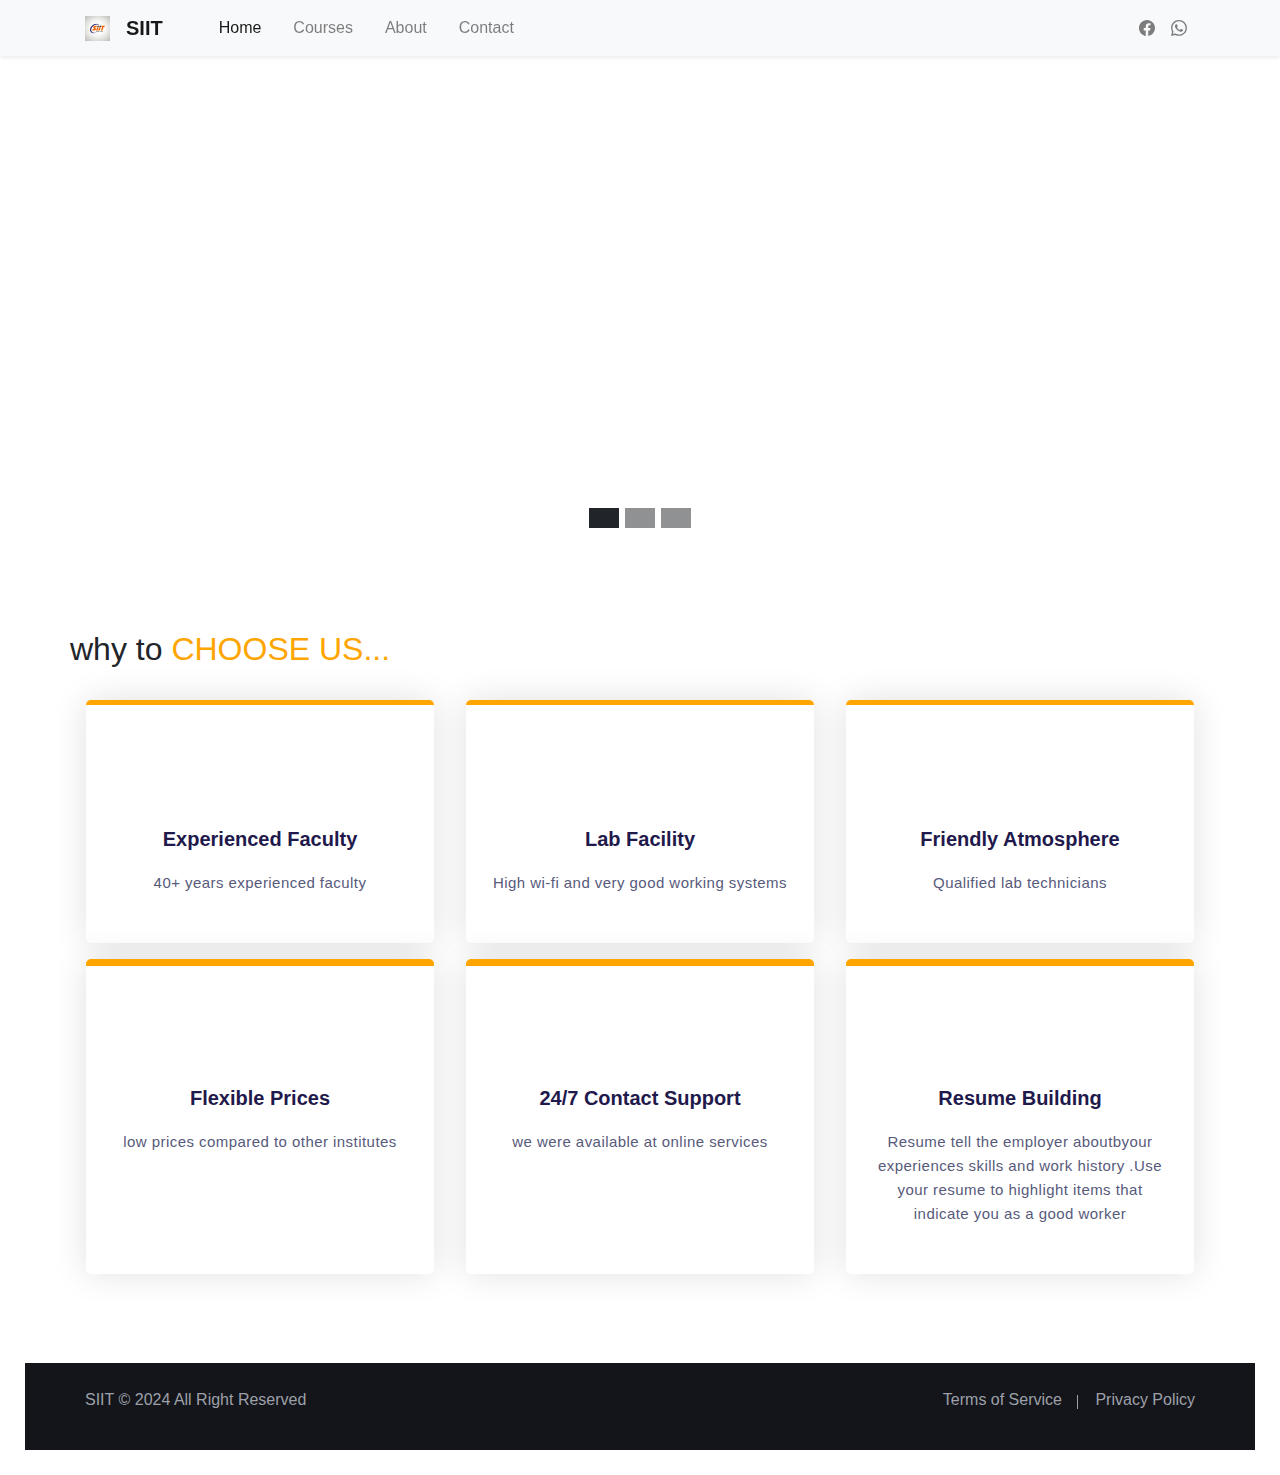
<file: index.html>
<html lang="en">
<head>
  <title>SIIT EDUCATION</title>
  <meta charset="utf-8">
  <meta name="viewport" content="width=device-width, initial-scale=1">
  <link rel="stylesheet" href="https://cdn.jsdelivr.net/npm/bootstrap@4.6.2/dist/css/bootstrap.min.css">
  <link rel="stylesheet" href="/assets/css/style.css">
  <link href="https://fonts.googleapis.com/icon?family=Material+Icons"
  rel="stylesheet">
  <script src="https://cdn.jsdelivr.net/npm/jquery@3.7.1/dist/jquery.slim.min.js"></script>
  <script src="https://cdn.jsdelivr.net/npm/popper.js@1.16.1/dist/umd/popper.min.js"></script>
  <script src="https://cdn.jsdelivr.net/npm/bootstrap@4.6.2/dist/js/bootstrap.bundle.min.js"></script>
</head>
<body>


    <nav class="navbar navbar-expand-lg navbar-light shadow-sm bg-light fixed-top">
        <div class="container"> <a class="navbar-brand d-flex align-items-center" href="#">
<img class="logo" src="/assets/images/siit logo.jpg" width="25px"/>
        <span class="ml-3 font-weight-bold">SIIT</apan>
        </a> <button class="navbar-toggler navbar-toggler-right border-0" type="button" data-toggle="collapse" data-target="#navbar4">
        <span class="navbar-toggler-icon"></span>
        </button>
        
        
        <div class="collapse navbar-collapse" id="navbar4">
        <ul class="navbar-nav mr-auto pl-lg-4">
        <li class="nav-item px-lg-2 active"> <a class="nav-link" href="index.html"> <span class="d-inline-block d-lg-none icon-width"><i class="fas fa-home"></i></span>Home</a> </li>
        <li class="nav-item px-lg-2"> <a class="nav-link" href="/courses.html"><span class="d-inline-block d-lg-none icon-width"><i class="fas fa-spa"></i></span>Courses</a> </li>
        <li class="nav-item px-lg-2"> <a class="nav-link" href="/about.html"><span class="d-inline-block d-lg-none icon-width"><i class="far fa-user"></i></i></span>About</a> </li>
        
        <!-- <li class="nav-item px-lg-2 dropdown d-menu">
        <a class="nav-link dropdown-toggle" href="#" id="dropdown01" data-toggle="dropdown" aria-haspopup="true" aria-expanded="false"><span class="d-inline-block d-lg-none icon-width"><i class="far fa-caret-square-down"></i></span>Dropdown
        <svg  id="arrow" xmlns="http://www.w3.org/2000/svg" width="14" height="14" viewBox="0 0 24 24" fill="none" stroke="currentColor" stroke-width="2" stroke-linecap="round" stroke-linejoin="round">
        <polyline points="6 9 12 15 18 9"></polyline>
        </svg> -->
        </a>
        <!-- <div class="dropdown-menu shadow-sm sm-menu" aria-labelledby="dropdown01">
        <a class="dropdown-item" href="#">Action</a>
        <a class="dropdown-item" href="#">Another action</a>
        <a class="dropdown-item" href="#">Something else here</a>
        </div> -->
        </li>
        
        <li class="nav-item px-lg-2"> <a class="nav-link" href="/contact.html"><span class="d-inline-block d-lg-none icon-width"><i class="far fa-envelope"></i></span>Contact</a> </li>
        </ul>
        <ul class="navbar-nav ml-auto mt-3 mt-lg-0">
        <li class="nav-item"> <a class="nav-link" href="https://www.facebook.com/murty.trinadha">
          <svg xmlns="http://www.w3.org/2000/svg" width="16" height="16" fill="currentColor" class="bi bi-facebook" viewBox="0 0 16 16">
            <path d="M16 8.049c0-4.446-3.582-8.05-8-8.05C3.58 0-.002 3.603-.002 8.05c0 4.017 2.926 7.347 6.75 7.951v-5.625h-2.03V8.05H6.75V6.275c0-2.017 1.195-3.131 3.022-3.131.876 0 1.791.157 1.791.157v1.98h-1.009c-.993 0-1.303.621-1.303 1.258v1.51h2.218l-.354 2.326H9.25V16c3.824-.604 6.75-3.934 6.75-7.951"/>
          </svg>        </a> </li>
        <li class="nav-item"> <a class="nav-link" href="https://wa.me/9959755936">
          <svg xmlns="http://www.w3.org/2000/svg" width="16" height="16" fill="currentColor" class="bi bi-whatsapp" viewBox="0 0 16 16">
            <path d="M13.601 2.326A7.85 7.85 0 0 0 7.994 0C3.627 0 .068 3.558.064 7.926c0 1.399.366 2.76 1.057 3.965L0 16l4.204-1.102a7.9 7.9 0 0 0 3.79.965h.004c4.368 0 7.926-3.558 7.93-7.93A7.9 7.9 0 0 0 13.6 2.326zM7.994 14.521a6.6 6.6 0 0 1-3.356-.92l-.24-.144-2.494.654.666-2.433-.156-.251a6.56 6.56 0 0 1-1.007-3.505c0-3.626 2.957-6.584 6.591-6.584a6.56 6.56 0 0 1 4.66 1.931 6.56 6.56 0 0 1 1.928 4.66c-.004 3.639-2.961 6.592-6.592 6.592m3.615-4.934c-.197-.099-1.17-.578-1.353-.646-.182-.065-.315-.099-.445.099-.133.197-.513.646-.627.775-.114.133-.232.148-.43.05-.197-.1-.836-.308-1.592-.985-.59-.525-.985-1.175-1.103-1.372-.114-.198-.011-.304.088-.403.087-.088.197-.232.296-.346.1-.114.133-.198.198-.33.065-.134.034-.248-.015-.347-.05-.099-.445-1.076-.612-1.47-.16-.389-.323-.335-.445-.34-.114-.007-.247-.007-.38-.007a.73.73 0 0 0-.529.247c-.182.198-.691.677-.691 1.654s.71 1.916.81 2.049c.098.133 1.394 2.132 3.383 2.992.47.205.84.326 1.129.418.475.152.904.129 1.246.08.38-.058 1.171-.48 1.338-.943.164-.464.164-.86.114-.943-.049-.084-.182-.133-.38-.232"/>
          </svg>        </a> </li>
        
        </ul>
        </div>
        </div>
        </nav>
        
        <!--The html below this line is for display purpose only-->
       <section class="section">
        <div id="carousel" class="carousel slide" data-ride="carousel">
          <ol class="carousel-indicators">
            <li data-target="#carousel" data-slide-to="0" class="active"></li>
            <li data-target="#carousel" data-slide-to="1"></li>
            <li data-target="#carousel" data-slide-to="2"></li>
          </ol>
  
          <div class="carousel-inner" role="listbox">
  
            <div class="carousel-item active" style="background-image: url('https://images.unsplash.com/photo-1531538606174-0f90ff5dce83?q=80&w=1974&auto=format&fit=crop&ixlib=rb-4.0.3&ixid=M3wxMjA3fDB8MHxwaG90by1wYWdlfHx8fGVufDB8fHx8fA%3D%3D'); background-size: cover;">
              <div class="caption">
                <h1>Create and share your whatever</h1>
                <h2>Make it easy for you to do whatever this thing does.</h2>
              </div>
            </div>
  
            <div class="carousel-item" style="background-image: url('https://images.unsplash.com/photo-1607799279861-4dd421887fb3?q=80&w=2070&auto=format&fit=crop&ixlib=rb-4.0.3&ixid=M3wxMjA3fDB8MHxwaG90by1wYWdlfHx8fGVufDB8fHx8fA%3D%3D'); background-size: cover;">
              <div class="caption">
                <h1>Something and share your whatever</h1>
                <h2>Else it easy for you to do whatever this thing does.</h2>
  
                <!-- <a class="big-button" href="" title="">Create Project</a> -->
                <div class="clear"></div>
                <!-- <a class="view-demo" href="" title="">View Demo</a> -->
              </div>
            </div>
            
            <div class="carousel-item" style="background-image: url('https://images.unsplash.com/photo-1536148935331-408321065b18?q=80&w=1887&auto=format&fit=crop&ixlib=rb-4.0.3&ixid=M3wxMjA3fDB8MHxwaG90by1wYWdlfHx8fGVufDB8fHx8fA%3D%3D'); background-size:auto;">
              <div class="caption">
                <h1>Create and share your whatever</h1>
                <h2>Make it easy for you to do whatever this thing does.</h2>
              </div>
            </div>
  
          </div>
          
          <a class="carousel-control-prev" href="#carousel" role="button" data-slide="prev">
            <span class="carousel-control-prev-icon" aria-hidden="true"></span>
            <span class="sr-only">Previous</span>
          </a>
          <a class="carousel-control-next" href="#carousel" role="button" data-slide="next">
            <span class="carousel-control-next-icon" aria-hidden="true"></span>
            <span class="sr-only">Next</span>
          </a>
  
        </div>
       </section>
       <!-- ADVERTISERS SERVICE CARD -->
<section id="advertisers" class="advertisers-service-sec pt-5 pb-5" style="padding: 25px;">
  <div class="container">
    <div class="row">
      <div class="section-header text-center">
        <h2 class="fw-bold fs-1">
          why to
          <span class="b-class" style="color: orange;"> CHOOSE US... </span>
        </h2>
       
      </div>
    </div>
    <div class="row mt-5 mt-md-4 row-cols-1 row-cols-sm-1 row-cols-md-3 justify-content-center">
      <div class="col">
        <div class="service-card">
          <div class="icon-wrapper">
            <i class="fa-solid fa-chart-line"></i>
          </div>
          <h3>experienced faculty</h3>
          <p>
            40+ years experienced faculty
          </p>
        </div>
      </div>
      <div class="col">
        <div class="service-card">
          <div class="icon-wrapper">
            <i class="fa-solid fa-arrows-down-to-people"></i>
          </div>
          <h3>Lab facility</h3>
          <p>
           High wi-fi and very good working systems 
          </p>
        </div>
      </div>
      <div class="col">
        <div class="service-card">
          <div class="icon-wrapper">
            <i class="fa-solid fa-globe"></i>
          </div>
          <h3>Friendly Atmosphere</h3>
          <p>
            Qualified lab technicians 
          </p>
        </div>
      </div>
      <div class="col">
        <div class="service-card">
          <div class="icon-wrapper">
            <i class="fa-solid fa-money-check-dollar"></i>
          </div>
          <h3>Flexible prices</h3>
          <p>
            low prices compared to other institutes
          </p>
        </div>
      </div>
      <div class="col">
        <div class="service-card">
          <div class="icon-wrapper">
            <i class="fa-regular fa-circle-check"></i>
          </div>
          <h3>24/7 contact support</h3>
          <p>
            we were available at online services
          </p>
        </div>
      </div>
      <div class="col">
        <div class="service-card">
          <div class="icon-wrapper">
            <i class="fa-solid fa-people-group"></i>
          </div>
          <h3>Resume building</h3>
          <p>
            Resume tell the employer aboutbyour experiences skills and work history .Use your resume to highlight items that indicate you as a good worker
          </p>
        </div>
      </div>
    </div>
  </div>
</section>


<!-- ADVERTISERS SERVICE CARD ENDED -->
        
<script>

$(document).ready(function () {
    if ($(window).width() > 991){
    $('.navbar-light .d-menu').hover(function () {
            $(this).find('.sm-menu').first().stop(true, true).slideDown(150);
        }, function () {
            $(this).find('.sm-menu').first().stop(true, true).delay(120).slideUp(100);
        });
        }
    });
        </script>
        <script src="https://ajax.googleapis.com/ajax/libs/jquery/3.7.1/jquery.min.js"></script>
        <script src="https://cdnjs.cloudflare.com/ajax/libs/jquery/3.7.1/jquery.min.js" integrity="sha512-v2CJ7UaYy4JwqLDIrZUI/4hqeoQieOmAZNXBeQyjo21dadnwR+8ZaIJVT8EE2iyI61OV8e6M8PP2/4hpQINQ/g==" crossorigin="anonymous" referrerpolicy="no-referrer"></script>
        <section class="section">
        
        

          <!-- main-footer end -->
          <div class="footer-bottom">
              <div class="container">
                  <div class="row">
                      <div class="col-lg-6 col-md-6 col-sm-12 column">
                          <div class="copyright"><a href="#">SIIT</a> &copy; 2024 All Right Reserved</div>
                      </div>
                      <div class="col-lg-6 col-md-6 col-sm-12 column">
                          <ul class="footer-nav">
                              <li><a href="#">Terms of Service</a></li>
                              <li><a href="#">Privacy Policy</a></li>
                          </ul>
                      </div>
                  </div>
              </div>
          </div>
          </section>
</body>
</html>
</file>
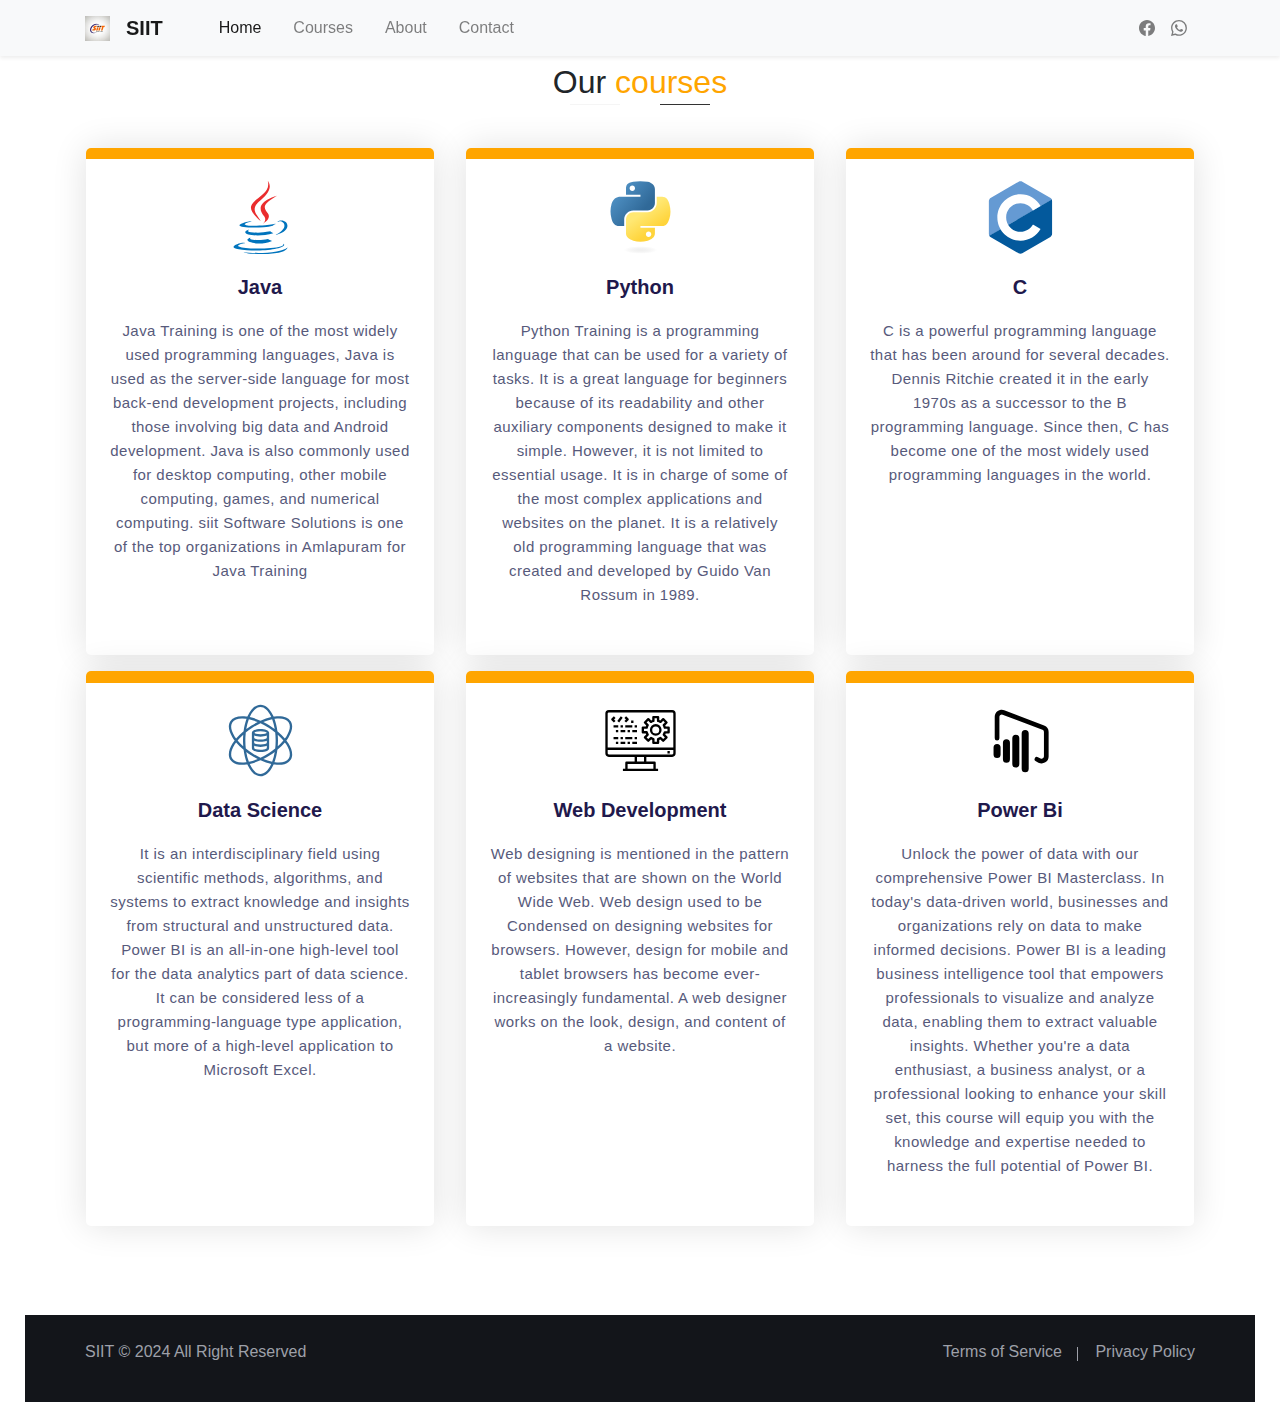
<file: courses.html>
<html lang="en"></html>
<head>
  <title>SIIT EDUCATION</title>
  <meta charset="utf-8">
  <meta name="viewport" content="width=device-width, initial-scale=1">
  <link rel="stylesheet" href="https://cdn.jsdelivr.net/npm/bootstrap@4.6.2/dist/css/bootstrap.min.css">
  <link rel="stylesheet" href="/assets/css/style.css">
  <link href="https://fonts.googleapis.com/icon?family=Material+Icons"
  rel="stylesheet">
  <script src="https://cdn.jsdelivr.net/npm/jquery@3.7.1/dist/jquery.slim.min.js"></script>
  <script src="https://cdn.jsdelivr.net/npm/popper.js@1.16.1/dist/umd/popper.min.js"></script>
  <script src="https://cdn.jsdelivr.net/npm/bootstrap@4.6.2/dist/js/bootstrap.bundle.min.js"></script>
</head>
<body>


    <nav class="navbar navbar-expand-lg navbar-light shadow-sm bg-light fixed-top">
        <div class="container"> <a class="navbar-brand d-flex align-items-center" href="#">
      <img class="logo" src="/assets/images/siit logo.jpg" width="25px"/>
        <span class="ml-3 font-weight-bold">SIIT</apan>
        </a> <button class="navbar-toggler navbar-toggler-right border-0" type="button" data-toggle="collapse" data-target="#navbar4">
        <span class="navbar-toggler-icon"></span>
        </button>
        
        
        <div class="collapse navbar-collapse" id="navbar4">
        <ul class="navbar-nav mr-auto pl-lg-4">
        <li class="nav-item px-lg-2 active"> <a class="nav-link" href="/index.html"> <span class="d-inline-block d-lg-none icon-width"><i class="fas fa-home"></i></span>Home</a> </li>
        <li class="nav-item px-lg-2"> <a class="nav-link" href="courses.html"><span class="d-inline-block d-lg-none icon-width"><i class="fas fa-spa"></i></span>Courses</a> </li>
        <li class="nav-item px-lg-2"> <a class="nav-link" href="about.html"><span class="d-inline-block d-lg-none icon-width"><i class="far fa-user"></i></i></span>About</a> </li>
        
        <!-- <li class="nav-item px-lg-2 dropdown d-menu">
        <a class="nav-link dropdown-toggle" href="#" id="dropdown01" data-toggle="dropdown" aria-haspopup="true" aria-expanded="false"><span class="d-inline-block d-lg-none icon-width"><i class="far fa-caret-square-down"></i></span>Dropdown
        <svg  id="arrow" xmlns="http://www.w3.org/2000/svg" width="14" height="14" viewBox="0 0 24 24" fill="none" stroke="currentColor" stroke-width="2" stroke-linecap="round" stroke-linejoin="round">
        <polyline points="6 9 12 15 18 9"></polyline>
        </svg> -->
        </a>
        <!-- <div class="dropdown-menu shadow-sm sm-menu" aria-labelledby="dropdown01">
        <a class="dropdown-item" href="#">Action</a>
        <a class="dropdown-item" href="#">Another action</a>
        <a class="dropdown-item" href="#">Something else here</a>
        </div> -->
        </li>
        
        <li class="nav-item px-lg-2"> <a class="nav-link" href="contact.html"><span class="d-inline-block d-lg-none icon-width"><i class="far fa-envelope"></i></span>Contact</a> </li>
        </ul>
        <ul class="navbar-nav ml-auto mt-3 mt-lg-0">
        <li class="nav-item"> <a class="nav-link" href="https://www.facebook.com/murty.trinadha">
          <svg xmlns="http://www.w3.org/2000/svg" width="16" height="16" fill="currentColor" class="bi bi-facebook" viewBox="0 0 16 16">
            <path d="M16 8.049c0-4.446-3.582-8.05-8-8.05C3.58 0-.002 3.603-.002 8.05c0 4.017 2.926 7.347 6.75 7.951v-5.625h-2.03V8.05H6.75V6.275c0-2.017 1.195-3.131 3.022-3.131.876 0 1.791.157 1.791.157v1.98h-1.009c-.993 0-1.303.621-1.303 1.258v1.51h2.218l-.354 2.326H9.25V16c3.824-.604 6.75-3.934 6.75-7.951"/>
          </svg>        </a> </li>
        <li class="nav-item"> <a class="nav-link" href="https://wa.me/9959755936">
          <svg xmlns="http://www.w3.org/2000/svg" width="16" height="16" fill="currentColor" class="bi bi-whatsapp" viewBox="0 0 16 16">
            <path d="M13.601 2.326A7.85 7.85 0 0 0 7.994 0C3.627 0 .068 3.558.064 7.926c0 1.399.366 2.76 1.057 3.965L0 16l4.204-1.102a7.9 7.9 0 0 0 3.79.965h.004c4.368 0 7.926-3.558 7.93-7.93A7.9 7.9 0 0 0 13.6 2.326zM7.994 14.521a6.6 6.6 0 0 1-3.356-.92l-.24-.144-2.494.654.666-2.433-.156-.251a6.56 6.56 0 0 1-1.007-3.505c0-3.626 2.957-6.584 6.591-6.584a6.56 6.56 0 0 1 4.66 1.931 6.56 6.56 0 0 1 1.928 4.66c-.004 3.639-2.961 6.592-6.592 6.592m3.615-4.934c-.197-.099-1.17-.578-1.353-.646-.182-.065-.315-.099-.445.099-.133.197-.513.646-.627.775-.114.133-.232.148-.43.05-.197-.1-.836-.308-1.592-.985-.59-.525-.985-1.175-1.103-1.372-.114-.198-.011-.304.088-.403.087-.088.197-.232.296-.346.1-.114.133-.198.198-.33.065-.134.034-.248-.015-.347-.05-.099-.445-1.076-.612-1.47-.16-.389-.323-.335-.445-.34-.114-.007-.247-.007-.38-.007a.73.73 0 0 0-.529.247c-.182.198-.691.677-.691 1.654s.71 1.916.81 2.049c.098.133 1.394 2.132 3.383 2.992.47.205.84.326 1.129.418.475.152.904.129 1.246.08.38-.058 1.171-.48 1.338-.943.164-.464.164-.86.114-.943-.049-.084-.182-.133-.38-.232"/>
          </svg>        </a> </li>
        
        </ul>
        </div>
        </div>
        </nav>
       
        <!-- ADVERTISERS SERVICE CARD -->
<section id="advertisers" class="advertisers-service-sec pt-5 pb-5" style="padding:25px">
  <div class="container">
    <div class="row">
      <div class="section-header text-center container" id="santhosh">
        <h2 class="fw-bold fs-1">
          Our
          <span style="color:orange">courses </span>
        </h2>
        <p class="sec-icon"><i class="fa-solid fa-gear"></i></p>
      </div>
    </div>
    <div class="row mt-5 mt-md-4 row-cols-1 row-cols-sm-1 row-cols-md-3 justify-content-center">
      <div class="col">
        <div class="service-card">
          <div class="icon-wrapper">
            <svg xmlns="http://www.w3.org/2000/svg" viewBox="0 0 128 128" id="java">
              <path fill="#0074BD" d="M47.617 98.12s-4.767 2.774 3.397 3.71c9.892 1.13 14.947.968 25.845-1.092 0 0 2.871 1.795 6.873 3.351-24.439 10.47-55.308-.607-36.115-5.969zM44.629 84.455s-5.348 3.959 2.823 4.805c10.567 1.091 18.91 1.18 33.354-1.6 0 0 1.993 2.025 5.132 3.131-29.542 8.64-62.446.68-41.309-6.336z"></path>
              <path fill="#EA2D2E" d="M69.802 61.271c6.025 6.935-1.58 13.17-1.58 13.17s15.289-7.891 8.269-17.777c-6.559-9.215-11.587-13.792 15.635-29.58 0 .001-42.731 10.67-22.324 34.187z"></path>
              <path fill="#0074BD" d="M102.123 108.229s3.529 2.91-3.888 5.159c-14.102 4.272-58.706 5.56-71.094.171-4.451-1.938 3.899-4.625 6.526-5.192 2.739-.593 4.303-.485 4.303-.485-4.953-3.487-32.013 6.85-13.743 9.815 49.821 8.076 90.817-3.637 77.896-9.468zM49.912 70.294s-22.686 5.389-8.033 7.348c6.188.828 18.518.638 30.011-.326 9.39-.789 18.813-2.474 18.813-2.474s-3.308 1.419-5.704 3.053c-23.042 6.061-67.544 3.238-54.731-2.958 10.832-5.239 19.644-4.643 19.644-4.643zM90.609 93.041c23.421-12.167 12.591-23.86 5.032-22.285-1.848.385-2.677.72-2.677.72s.688-1.079 2-1.543c14.953-5.255 26.451 15.503-4.823 23.725 0-.002.359-.327.468-.617z"></path>
              <path fill="#EA2D2E" d="M76.491 1.587s12.968 12.976-12.303 32.923c-20.266 16.006-4.621 25.13-.007 35.559-11.831-10.673-20.509-20.07-14.688-28.815 8.548-12.834 32.229-19.059 26.998-39.667z"></path>
              <path fill="#0074BD" d="M52.214 126.021c22.476 1.437 57-.8 57.817-11.436 0 0-1.571 4.032-18.577 7.231-19.186 3.612-42.854 3.191-56.887.874 0 .001 2.875 2.381 17.647 3.331z"></path>
            </svg>          </div>
          <h3>java</h3>
    <a href="contact.html">     <p>
            Java Training is one of the most widely used programming languages, Java is used as the server-side language for most back-end development projects, including those involving big data and Android development. Java is also commonly used for desktop computing, other mobile computing, games, and numerical computing. siit Software Solutions is one of the top organizations in Amlapuram for Java Training
          </p>
          </a>
        </div>
      </div>
      <div class="col">
        <div class="service-card">
          <div class="icon-wrapper">
            <svg xmlns="http://www.w3.org/2000/svg" viewBox="0 0 128 128" id="python">
              <linearGradient id="a" x1="70.252" x2="170.659" y1="1237.476" y2="1151.089" gradientTransform="matrix(.563 0 0 -.568 -29.215 707.817)" gradientUnits="userSpaceOnUse">
                <stop offset="0" stop-color="#5A9FD4"></stop>
                <stop offset="1" stop-color="#306998"></stop>
              </linearGradient>
              <path fill="url(#a)" d="M63.391 1.988c-4.222.02-8.252.379-11.8 1.007-10.45 1.846-12.346 5.71-12.346 12.837v9.411h24.693v3.137h-33.961c-7.176 0-13.46 4.313-15.426 12.521-2.268 9.405-2.368 15.275 0 25.096 1.755 7.311 5.947 12.519 13.124 12.519h8.491v-11.282c0-8.151 7.051-15.34 15.426-15.34h24.665c6.866 0 12.346-5.654 12.346-12.548v-23.513c0-6.693-5.646-11.72-12.346-12.837-4.244-.706-8.645-1.027-12.866-1.008zm-13.354 7.569c2.55 0 4.634 2.117 4.634 4.721 0 2.593-2.083 4.69-4.634 4.69-2.56 0-4.633-2.097-4.633-4.69-.001-2.604 2.073-4.721 4.633-4.721z"></path>
              <linearGradient id="b" x1="209.474" x2="173.62" y1="1098.811" y2="1149.537" gradientTransform="matrix(.563 0 0 -.568 -29.215 707.817)" gradientUnits="userSpaceOnUse">
                <stop offset="0" stop-color="#FFD43B"></stop>
                <stop offset="1" stop-color="#FFE873"></stop>
              </linearGradient>
              <path fill="url(#b)" d="M91.682 28.38v10.966c0 8.5-7.208 15.655-15.426 15.655h-24.665c-6.756 0-12.346 5.783-12.346 12.549v23.515c0 6.691 5.818 10.628 12.346 12.547 7.816 2.297 15.312 2.713 24.665 0 6.216-1.801 12.346-5.423 12.346-12.547v-9.412h-24.664v-3.138h37.012c7.176 0 9.852-5.005 12.348-12.519 2.578-7.735 2.467-15.174 0-25.096-1.774-7.145-5.161-12.521-12.348-12.521h-9.268zm-13.873 59.547c2.561 0 4.634 2.097 4.634 4.692 0 2.602-2.074 4.719-4.634 4.719-2.55 0-4.633-2.117-4.633-4.719 0-2.595 2.083-4.692 4.633-4.692z"></path>
              <radialGradient id="c" cx="1825.678" cy="444.45" r="26.743" gradientTransform="matrix(0 -.24 -1.055 0 532.979 557.576)" gradientUnits="userSpaceOnUse">
                <stop offset="0" stop-color="#B8B8B8" stop-opacity=".498"></stop>
                <stop offset="1" stop-color="#7F7F7F" stop-opacity="0"></stop>
              </radialGradient>
              <path fill="url(#c)" d="M97.309 119.597c0 3.543-14.816 6.416-33.091 6.416-18.276 0-33.092-2.873-33.092-6.416 0-3.544 14.815-6.417 33.092-6.417 18.275 0 33.091 2.872 33.091 6.417z" enable-background="new" opacity=".444"></path>
            </svg> 
           </div>
          <h3>python</h3>
      <a href="contact.html">   <p>
            Python Training is a programming language that can be used for a variety of tasks. It is a great language for beginners because of its readability and other auxiliary components designed to make it simple. However, it is not limited to essential usage. It is in charge of some of the most complex applications and websites on the planet. It is a relatively old programming language that was created and developed by Guido Van Rossum in 1989.
          </p>
          </a>
        </div>
      </div>
      <div class="col">
        <div class="service-card">
          <div class="icon-wrapper">
            <svg xmlns="http://www.w3.org/2000/svg" viewBox="0 0 128 128" id="c">
              <path fill="#659AD3" d="M115.4 30.7l-48.3-27.8c-.8-.5-1.9-.7-3.1-.7-1.2 0-2.3.3-3.1.7l-48 27.9c-1.7 1-2.9 3.5-2.9 5.4v55.7c0 1.1.2 2.4 1 3.5l106.8-62c-.6-1.2-1.5-2.1-2.4-2.7z"></path>
              <path fill="#03599C" d="M10.7 95.3c.5.8 1.2 1.5 1.9 1.9l48.2 27.9c.8.5 1.9.7 3.1.7 1.2 0 2.3-.3 3.1-.7l48-27.9c1.7-1 2.9-3.5 2.9-5.4v-55.7c0-.9-.1-1.9-.6-2.8l-106.6 62z"></path>
              <path fill="#fff" d="M85.3 76.1c-4.2 7.4-12.2 12.4-21.3 12.4-13.5 0-24.5-11-24.5-24.5s11-24.5 24.5-24.5c9.1 0 17.1 5 21.3 12.5l13-7.5c-6.8-11.9-19.6-20-34.3-20-21.8 0-39.5 17.7-39.5 39.5s17.7 39.5 39.5 39.5c14.6 0 27.4-8 34.2-19.8l-12.9-7.6z"></path>
            </svg>          </div>
          <h3>c</h3>
      <a href="contact.html">    <p>
            C is a powerful programming language that has been around for several decades. Dennis Ritchie created it in the early 1970s as a successor to the B programming language. Since then, C has become one of the most widely used programming languages in the world.
          </p>
          </a>
        </div>
      </div>
      <div class="col">
        <div class="service-card">
          <div class="icon-wrapper">
            <svg xmlns="http://www.w3.org/2000/svg" viewBox="0 0 512 512" id="data-science">
              <defs>
                <linearGradient id="a" x1="256" x2="256" y1="15.711" y2="485.916" gradientUnits="userSpaceOnUse">
                  <stop offset="0" stop-color="#00efd1"></stop>
                  <stop offset="1" stop-color="#00acea"></stop>
                </linearGradient>
              </defs>
              <path fill="url(#a)" d="M462.091,124.154c-17.8-27.816-56.361-39.395-108.6-32.6-2.689.35-5.4.756-8.133,1.2q-1.647-3.807-3.374-7.5C319.559,37.592,289.021,11.344,256,11.344s-63.559,26.248-85.987,73.908c-1.155,2.454-2.276,4.959-3.374,7.5-2.73-.442-5.444-.848-8.133-1.2-52.236-6.792-90.8,4.787-108.6,32.6s-12.141,67.685,15.92,112.263Q72,246.227,79.4,256q-7.377,9.759-13.571,19.583c-28.061,44.578-33.715,84.447-15.92,112.263,14.471,22.619,42.669,34.5,80.791,34.5a216.185,216.185,0,0,0,27.806-1.9c2.689-.349,5.4-.755,8.133-1.2,1.1,2.537,2.219,5.042,3.374,7.5,22.428,47.66,52.966,73.908,85.987,73.908s63.559-26.248,85.987-73.908q1.732-3.681,3.374-7.5c2.73.442,5.444.848,8.133,1.2a216.177,216.177,0,0,0,27.806,1.9c38.117,0,66.321-11.882,80.791-34.5,17.8-27.816,12.141-67.685-15.92-112.263Q440,265.773,432.6,256q7.377-9.759,13.571-19.583C474.232,191.839,479.886,151.97,462.091,124.154Zm-277.6-32.089C204.13,50.329,229.526,27.344,256,27.344s51.869,22.985,71.51,64.721q.878,1.865,1.73,3.768C305.658,101.04,280.919,109.422,256,120.58c-24.919-11.158-49.658-19.54-73.24-24.747Q183.614,93.934,184.489,92.065ZM359.367,256a489.442,489.442,0,0,1-3.049,54.912,489.4,489.4,0,0,1-44.613,32.161A484.76,484.76,0,0,1,256,373.84,484.666,484.666,0,0,1,200.3,343.074a489.611,489.611,0,0,1-44.614-32.162,496,496,0,0,1,0-109.824A489.611,489.611,0,0,1,200.3,168.926,484.666,484.666,0,0,1,256,138.16a484.76,484.76,0,0,1,55.7,30.767,489.4,489.4,0,0,1,44.613,32.161A489.442,489.442,0,0,1,359.367,256Zm14.445-39.959A372.229,372.229,0,0,1,412.232,256a372.229,372.229,0,0,1-38.42,39.959c1.026-13.088,1.555-26.439,1.555-39.959S374.838,229.129,373.812,216.041ZM353.148,333.707a356.224,356.224,0,0,1-17.705,67.427,350.148,350.148,0,0,1-60.214-18.857,506.888,506.888,0,0,0,45.1-25.726Q337.412,345.622,353.148,333.707Zm-116.377,48.57a350.184,350.184,0,0,1-60.215,18.857,356.3,356.3,0,0,1-17.706-67.427q15.707,11.876,32.822,22.844A506.5,506.5,0,0,0,236.771,382.277Zm-98.583-86.319A372.234,372.234,0,0,1,99.767,256a372.234,372.234,0,0,1,38.421-39.958c-1.027,13.087-1.556,26.438-1.556,39.958S137.161,282.871,138.188,295.958ZM158.85,178.293a356.3,356.3,0,0,1,17.706-67.427,350.184,350.184,0,0,1,60.215,18.857,506.5,506.5,0,0,0-45.1,25.726Q174.588,166.378,158.85,178.293Zm161.478-22.844a506.888,506.888,0,0,0-45.1-25.726,350.148,350.148,0,0,1,60.214-18.857,356.224,356.224,0,0,1,17.705,67.427Q337.443,166.418,320.328,155.449ZM79.369,227.893C54.8,188.856,49.12,155.077,63.388,132.776c11.4-17.817,34.777-27.146,67.049-27.146a202.5,202.5,0,0,1,26.006,1.787q2.044.267,4.107.573c-9.322,25.393-16.073,54.152-19.981,84.826a407.678,407.678,0,0,0-50.856,50.255Q84.159,235.495,79.369,227.893Zm77.074,176.69c-45.747,5.949-78.79-3.06-93.055-25.359s-8.591-56.08,15.981-95.117q4.782-7.595,10.344-15.178a407.678,407.678,0,0,0,50.856,50.255c3.908,30.674,10.659,59.433,19.981,84.826Q158.489,404.313,156.443,404.583ZM327.51,419.935c-19.641,41.736-45.036,64.721-71.51,64.721s-51.87-22.985-71.511-64.721q-.878-1.864-1.73-3.768c23.582-5.207,48.321-13.589,73.24-24.747,24.92,11.158,49.659,19.54,73.241,24.747Q328.385,418.066,327.51,419.935ZM432.631,284.107c24.572,39.037,30.249,72.816,15.981,95.117-11.4,17.817-34.778,27.148-67.049,27.146a202.325,202.325,0,0,1-26.006-1.787c-1.363-.177-2.733-.371-4.108-.573,9.322-25.393,16.073-54.152,19.981-84.826a407.619,407.619,0,0,0,50.857-50.255Q427.84,276.506,432.631,284.107Zm-10.344-41.036a407.619,407.619,0,0,0-50.857-50.255c-3.908-30.674-10.659-59.433-19.981-84.826,1.375-.2,2.745-.4,4.108-.573,45.742-5.948,78.789,3.059,93.055,25.359s8.591,56.08-15.981,95.117Q427.849,235.487,422.287,243.071Z"></path>
              <path fill="url(#a)" d="M256,177.314c-28.32,0-59,8.257-59,26.386V308.447C197,326.575,227.753,335,256.039,335h.575a136.825,136.825,0,0,0,24.8-2.36c21.3-4.088,33.583-12.959,33.583-24.194V203.7C315,185.571,284.321,177.314,256,177.314Zm.073,16c26.26,0,40.687,7.161,42.686,10.386-2,3.225-16.426,10.385-42.686,10.385s-40.687-7.16-42.686-10.385C215.386,200.475,229.813,193.314,256.073,193.314Zm42.927,45c-2,3.1-16.1,10.607-43,10.607s-41-7.507-43-10.607V222.52c12,5.125,27.625,7.565,43,7.565s31-2.44,43-7.565Zm-20.546,78.52a120.174,120.174,0,0,1-22.485,2c-26.854,0-40.969-7.481-42.969-10.592V292.19c12,5.125,27.625,7.565,43,7.565s31-2.44,43-7.565v16.046C298,309.925,292.011,314.231,278.454,316.833ZM299,273.163c-2,3.11-16.145,10.592-43,10.592s-41-7.482-43-10.592V257.355c12,5.125,27.625,7.565,43,7.565s31-2.44,43-7.565v15.808Z"></path>
            </svg>          </div>
          <h3>data science</h3>
          <a href="contact.html"> 
            <p>
              It is an interdisciplinary field using scientific methods, algorithms, and systems to extract knowledge and insights from structural and unstructured data. Power BI is an all-in-one high-level tool for the data analytics part of data science. It can be considered less of a programming-language type application, but more of a high-level application to Microsoft Excel. 
            </p>
          </a>
        
        </div>
      </div>
      <div class="col">
        <div class="service-card">
          <div class="icon-wrapper">
            <svg xmlns="http://www.w3.org/2000/svg" viewBox="0 0 64 64" id="web-development">
              <path d="M59 6H5a3.111 3.111 0 0 0-3 3.205V42.8A3.111 3.111 0 0 0 5 46h22v4h-7a1 1 0 0 0-1 1v5h-2v2h30v-2h-2v-5a1 1 0 0 0-1-1h-7v-4h22a3.111 3.111 0 0 0 3-3.2V9.205A3.111 3.111 0 0 0 59 6ZM5 8h54a1.119 1.119 0 0 1 1 1.205V38H4V9.205A1.119 1.119 0 0 1 5 8Zm38 48H21v-4h22Zm-8-6h-6v-4h6Zm24-6H5a1.119 1.119 0 0 1-1-1.2V40h56v2.8a1.119 1.119 0 0 1-1 1.2Z"></path>
              <path d="M55 41h2v2h-2zM34 26h2.522a9.266 9.266 0 0 0 .362.873L35.1 28.657a1 1 0 0 0 0 1.414l2.829 2.829a1 1 0 0 0 1.414 0l1.784-1.783a9.266 9.266 0 0 0 .873.362V34a1 1 0 0 0 1 1h4a1 1 0 0 0 1-1v-2.522a9.266 9.266 0 0 0 .873-.362l1.784 1.784a1 1 0 0 0 1.414 0l2.829-2.829a1 1 0 0 0 0-1.414l-1.783-1.784a9.266 9.266 0 0 0 .361-.873H56a1 1 0 0 0 1-1v-4a1 1 0 0 0-1-1h-2.522a9.266 9.266 0 0 0-.362-.873l1.784-1.784a1 1 0 0 0 0-1.414L52.071 13.1a1 1 0 0 0-1.414 0l-1.784 1.783a9.266 9.266 0 0 0-.873-.361V12a1 1 0 0 0-1-1h-4a1 1 0 0 0-1 1v2.522a9.266 9.266 0 0 0-.873.362L39.343 13.1a1 1 0 0 0-1.414 0L35.1 15.929a1 1 0 0 0 0 1.414l1.783 1.784a9.266 9.266 0 0 0-.362.873H34a1 1 0 0 0-1 1v4a1 1 0 0 0 1 1Zm1-4h2.262a1 1 0 0 0 .968-.75 7 7 0 0 1 .745-1.8 1 1 0 0 0-.154-1.216l-1.6-1.6 1.414-1.414 1.6 1.6a1 1 0 0 0 1.216.154 7 7 0 0 1 1.8-.745 1 1 0 0 0 .75-.968V13h2v2.262a1 1 0 0 0 .75.968 7 7 0 0 1 1.8.745 1 1 0 0 0 1.216-.154l1.6-1.6 1.414 1.414-1.6 1.6a1 1 0 0 0-.154 1.216 7 7 0 0 1 .745 1.8 1 1 0 0 0 .968.75H55v2h-2.262a1 1 0 0 0-.968.75 7 7 0 0 1-.745 1.8 1 1 0 0 0 .154 1.216l1.6 1.6-1.414 1.414-1.6-1.6a1 1 0 0 0-1.216-.154 7 7 0 0 1-1.8.745 1 1 0 0 0-.75.968V33H44v-2.262a1 1 0 0 0-.75-.968 7 7 0 0 1-1.8-.745 1 1 0 0 0-1.216.154l-1.6 1.6-1.414-1.414 1.6-1.6a1 1 0 0 0 .154-1.216 7 7 0 0 1-.745-1.8 1 1 0 0 0-.968-.75H35Z"></path>
              <path d="M45 28a5 5 0 1 0-5-5 5.006 5.006 0 0 0 5 5zm0-8a3 3 0 1 1-3 3 3 3 0 0 1 3-3zM9.293 16.707l1.414-1.414L9.414 14l1.293-1.293-1.414-1.414-2 2a1 1 0 0 0 0 1.414zM12.2 15.4l3-4 1.6 1.2-3 4zM19.707 16.707l2-2a1 1 0 0 0 0-1.414l-2-2-1.414 1.414L19.586 14l-1.293 1.293ZM24 15h2v2h-2zM9 19h4v2H9zM15 19h2v2h-2zM19 19h6v2h-6zM27 19h2v2h-2zM11 23h2v2h-2zM15 23h4v2h-4zM21 23h2v2h-2zM25 23h4v2h-4zM9 29h4v2H9zM15 29h2v2h-2zM19 29h6v2h-6zM27 29h2v2h-2zM11 33h2v2h-2zM15 33h4v2h-4zM21 33h2v2h-2zM25 33h4v2h-4z"></path>
            </svg>          </div>
          <h3>web development</h3>
          <a href="contact.html">
          <p>
            Web designing is mentioned in the pattern of websites that are shown on the World Wide Web. Web design used to be Condensed on designing websites for browsers. However, design for mobile and tablet browsers has become ever-increasingly fundamental. A web designer works on the look, design, and content of a website.
          </p>
          </a>
        </div>
      </div>
      <div class="col">
        <div class="service-card">
          <div class="icon-wrapper">
            <svg xmlns="http://www.w3.org/2000/svg" viewBox="0 0 32 32" id="power-bi">
              <path d="M28 12.378v10.386a2.982 2.982 0 0 1-1.423 2.552 2.988 2.988 0 0 1-2.919.132l-1.105-.553a1 1 0 0 1 .895-1.789l1.105.553c.451.226.83.044.973-.043a.993.993 0 0 0 .474-.852V12.378c0-.412-.259-.788-.644-.935l-17-6.476a.987.987 0 0 0-.923.112.987.987 0 0 0-.433.823V15a1 1 0 0 1-2 0V5.902a3 3 0 0 1 4.068-2.803l17 6.476A3.016 3.016 0 0 1 28 12.378zM18 11.5a1.5 1.5 0 0 0-1.5 1.5v15a1.5 1.5 0 1 0 3 0V13a1.5 1.5 0 0 0-1.5-1.5zm-4 2a1.5 1.5 0 0 0-1.5 1.5v11a1.5 1.5 0 1 0 3 0V15a1.5 1.5 0 0 0-1.5-1.5zm-4 2A1.5 1.5 0 0 0 8.5 17v7a1.5 1.5 0 1 0 3 0v-7a1.5 1.5 0 0 0-1.5-1.5zm-4 2A1.5 1.5 0 0 0 4.5 19v3a1.5 1.5 0 1 0 3 0v-3A1.5 1.5 0 0 0 6 17.5z"></path>
            </svg>          </div>
          <h3>power bi</h3>
          <a href="contact.html">
          <p>
            Unlock the power of data with our comprehensive Power BI Masterclass. In today's data-driven world, businesses and organizations rely on data to make informed decisions. Power BI is a leading business intelligence tool that empowers professionals to visualize and analyze data, enabling them to extract valuable insights. Whether you're a data enthusiast, a business analyst, or a professional looking to enhance your skill set, this course will equip you with the knowledge and expertise needed to harness the full potential of Power BI.
            
          </p>
          </a>
        </div>
      </div>
    </div>
  </div>
</section>
<!-- ADVERTISERS SERVICE CARD ENDED -->
<section class="section">
        
        

  <!-- main-footer end -->
  <div class="footer-bottom">
      <div class="container">
          <div class="row">
              <div class="col-lg-6 col-md-6 col-sm-12 column">
                  <div class="copyright"><a href="#">SIIT</a> &copy; 2024 All Right Reserved</div>
              </div>
              <div class="col-lg-6 col-md-6 col-sm-12 column">
                  <ul class="footer-nav">
                      <li><a href="#">Terms of Service</a></li>
                      <li><a href="#">Privacy Policy</a></li>
                  </ul>
              </div>
          </div>
      </div>
  </div>
  </section>
 
</body>
</html>
</file>
<file: assets/css/style.css>
.dropdown-toggle::after {
    display: none;
  }
.text-decoration-none{
  text-decoration: none!important;
}
/* Font Awesome Icons have variable width. Added fixed width to fix that.*/
.icon-width { width: 2rem;}



.forms{
  float: right;
  position: relative;
  justify-content: right;
}


label{
  color: orange;
  font-size: medium;
  font-family:  sans-serif;
    font-weight: bold;
}

.mylogo{
  color: #0f9df0;
}
.mylogo:hover{
  color: orange ;
}
.whatsapp{
  color: #0df169;
}
.whatsapp:hover{
  color: orange;
}
/* h1, h2, h3, h4, h5, h6 {
}
section {
    padding: 60px 0;
    min-height: 100vh;
}
a, a:hover, a:focus, a:active {
    text-decoration: none;
    outline: none;
}
ul {
    margin: 0;
    padding: 0;
    list-style: none;
} */

.main-footer{
  position: relative;
  background: #1e2129;
}

.footer-content{
  position: relative;
  padding: 85px 0px 80px 0px;
}
.footer-content:before{
  position: absolute;
  content: '';
  background: url(https://i.ibb.co/jyRLrBZ/world-map.png);
  width: 744px;
  height: 365px;
  top: 50px;
  right: 0px;
  background-size: cover;
  background-repeat: no-repeat;
  animation-name: float-bob;
  animation-duration: 30s;
  animation-iteration-count: infinite;
  animation-timing-function: linear;
  -webkit-animation-name: float-bob;
  -webkit-animation-duration: 30s;
  -webkit-animation-iteration-count: infinite;
  -webkit-animation-timing-function: linear;
  -moz-animation-name: float-bob;
  -moz-animation-duration: 30s;
  -moz-animation-iteration-count: infinite;
  -moz-animation-timing-function: linear;
  -ms-animation-name: float-bob;
  -ms-animation-duration: 30s;
  -ms-animation-iteration-count: infinite;
  -ms-animation-timing-function: linear;
  -o-animation-name: float-bob;
  -o-animation-duration: 30s;
  -o-animation-iteration-count: infinite;
  -o-animation-timing-function: linear;
}
.footer-content .logo-widget{
  position: relative;
  margin-top: -5px;
}
.footer-content .logo-widget .footer-social li{
  position: relative;
  display: inline-block;
  margin-right: 9px;
}
.footer-content .logo-widget .footer-social li:last-child{
  margin-right: 0px;
}
.footer-content .logo-widget .footer-social li a{
  position: relative;
  display: inline-block;
  width: 42px;
  height: 42px;
  line-height: 42px;
  background: #2e3138;
  color: #9ea0a9;
  text-align: center;
  border-radius: 50%;
}
.footer-content .logo-widget .footer-social li a:hover{
  color: #ffffff;
  background: #ff5e14;
}
.footer-content .logo-widget .logo-box{
  margin-bottom: 25px;
}
.footer-content .logo-widget .text p{
  color: #9ea0a9;
  margin-bottom: 32px;
}
.footer-content .footer-title{
  position: relative;
  font-size: 24px;
  line-height: 35px;
  font-family: 'Playfair Display', serif;
  color: #ffffff;
  font-weight: 700;
  margin-bottom: 27px;
}
.footer-content .service-widget .list li{
  display: block;
  margin-bottom: 12px;
}
.footer-content .service-widget .list li a{
  position: relative;
  display: inline-block;
  color: #9ea0a9;
}
.footer-content .service-widget .list li a:hover{
  color: #ff5e14;
}
.footer-content .contact-widget p{
  color: #9ea0a9;
  margin-bottom: 15px;
}
.footer-content .contact-widget{
  margin-left: 90px;
}
.footer-content .contact-widget .footer-title{
  margin-bottom: 29px;
}

/** footer-bottom **/

.footer-bottom{
  position: relative;
  background: #13151a;
  padding: 25px 0px 22px 0px;
}
.footer-bottom .copyright,
.footer-bottom .copyright a,
.footer-bottom .footer-nav li a{
  position: relative;
  color: #9ea0a9;
}
.footer-bottom .copyright a:hover,
.footer-bottom .footer-nav li a:hover{
  color: #ff5e14;
}
.footer-bottom .footer-nav{
  position: relative;
  text-align: right;
}
.footer-bottom .footer-nav li{
  position: relative;
  display: inline-block;
  margin-left: 29px;
}
.footer-bottom .footer-nav li:first-child{
  margin-left: 0px;
}
.footer-bottom .footer-nav li:before{
  position: absolute;
  content: '';
  background: #9ea0a9;
  width: 1px;
  height: 14px;
  top: 7px;
  left: -18px;
}
.footer-bottom .footer-nav li:first-child:before{
  display: none;
}
.logo-box img {
    max-width: 220px;
}
.section{
  padding: 25px;

}
.carousel-inner {
	width: 100%;
	display: inline-block;
	position: relative;
}
.carousel-inner {
	padding-top: 43.25%;
	display: block;
	content: "";
}
.carousel-item {
	position: absolute;
	top: 0;
	bottom: 0;
	right: 0;
	left: 0;
	background: skyblue;
	background: no-repeat center center scroll;
	-webkit-background-size: cover;
	-moz-background-size: cover;
	-o-background-size: cover;
	background-size: cover;
}

.caption {
	position: absolute;
	top: 50%;
	left: 50%;
    transform: translateX(-50%) translateY(-50%);
	width: 60%;
	z-index: 9;
	margin-top: 20px;
	text-align: center;
}
.caption h1 {
  color: #fff;
	font-size: 52px;
	font-weight: 700;
	margin-bottom: 23px;
}
.caption h2 {
  color: rgba(255,255,255,.75);
	font-size: 26px;
	font-weight: 300;
}
a.big-button {
	color: #fff;
	font-size: 19px;
	font-weight: 700;
	text-transform: uppercase;
	background: #eb7a00;
	background: rgba(255, 0, 0, 0.75);
	padding: 28px 35px;
	border-radius: 3px;
	margin-top: 80px;
	margin-bottom: 0;
	display: inline-block;
}
a.big-button:hover {
	text-decoration: none;
	background: rgba(255, 0, 0, 0.9);
}
a.view-demo {
	color: #fff;
	font-size: 21px;
	font-weight: 700;
	display: inline-block;
	margin-top: 35px;
}
a.view-demo:hover {
	text-decoration: none;
	color: #333;
}

.carousel-indicators .active {
  background: #fff;
}
.carousel-indicators li {
  background: rgba(255, 255, 255, 0.4);
  border-top: 20px solid;
  z-index: 15;
}
/* ADVERTISERS SERVICE CARD */


.sec-icon {
  position: relative;
  display: inline-block;
  padding: 0;
  margin: 0 auto;
}

.sec-icon::before {
  content: "";
  position: absolute;
  height: 1px;
  left: -70px;
  margin-top: -5.5px;
  top: 60%;
  background: #f5f5f5;
  width: 50px;
}

.sec-icon::after {
  content: "";
  position: absolute;
  height: 1px;
  right: -70px;
  margin-top: -5.5px;
  top: 60%;
  background: #333;
  width: 50px;
}

.advertisers-service-sec {
  background-color:white;
}

.advertisers-service-sec span {
  color: rgb(255, 23, 131);
}

.advertisers-service-sec .col {
  padding: 0 1em 1em 1em;
  text-align: center;
}

.advertisers-service-sec .service-card {
  width: 100%;
  height: 100%;
  padding: 2em 1.5em;
  border-radius: 5px;
  box-shadow: 0 0 35px rgba(0, 0, 0, 0.12);
  cursor: pointer;
  transition: 0.5s;
  position: relative;
  z-index: 2;
  overflow: hidden;
  background: #fff;
}

.advertisers-service-sec .service-card::after {
  content: "";
  width: 100%;
  height: 100%;
  background: orange;
  position: absolute;
  left: 0%;
  top: -98%;
  z-index: -2;
  transition: all 0.4s cubic-bezier(0.77, -0.04, 0, 0.99);
}

.advertisers-service-sec h3 {
  font-size: 20px;
  text-transform: capitalize;
  font-weight: 600;
  color: #1f194c;
  margin: 1em 0;
  z-index: 3;
}

.advertisers-service-sec p {
  color: #575a7b;
  font-size: 15px;
  line-height: 1.6;
  letter-spacing: 0.03em;
  z-index: 3;
}

.advertisers-service-sec .icon-wrapper {
  background-color: #2c7bfe;
  position: relative;
  margin: auto;
  font-size: 30px;
  height: 2.5em;
  width: 2.5em;
  color: #ffffff;
  border-radius: 50%;
  display: grid;
  place-items: center;
  transition: 0.5s;
  z-index: 3;
}

.advertisers-service-sec .service-card:hover:after {
}

.service-card .icon-wrapper {
  background-color: #ffffff;
  color: rgb(255, 23, 131);
}

.advertisers-service-sec .service-card:hover .icon-wrapper {
  color:orange;
}

/* .advertisers-service-sec .service-card:hover h3 {
  color:white;
} */

.advertisers-service-sec .service-card:hover p {
  color: orange;
}
/* ADVERTISERS SERVICE CARD ENDED */


/* @media only screen and (max-width:320px){
  
  } */

  /* Styles for mobile devices */
  #myimg{
    border-radius: 46px;

  }
  /* for mobile screens */
@media only screen and (max-width: 600px) {
  #myimg{
    width:100%;
    border-radius: 46px;
    position: relative;
  }


}
#myimg{
  width:100%;
}
#santhosh{
  padding:15px;
  
}

a{
  text-decoration: none;
}
a:hover{
  text-decoration: none;

}
</file>
